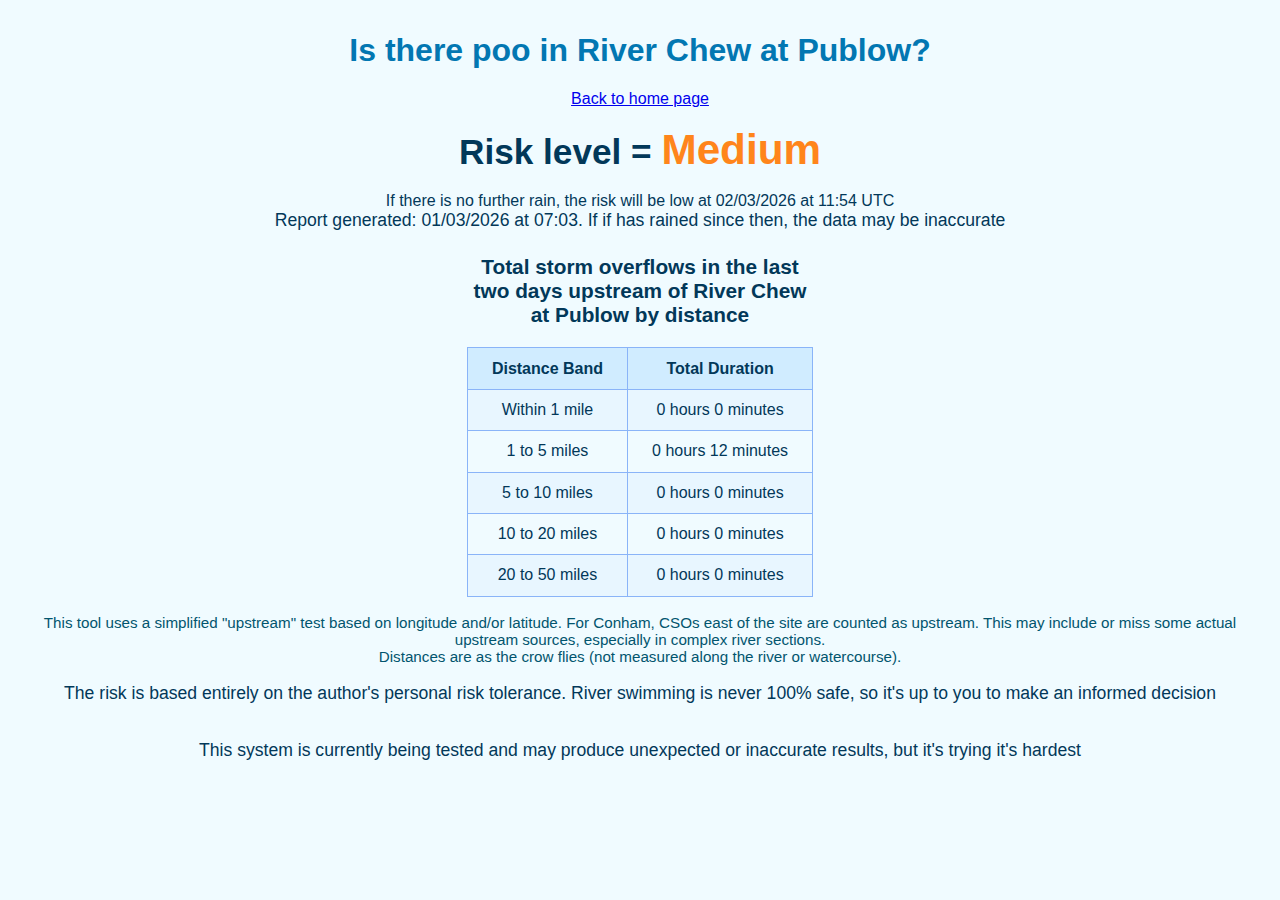
<file: docs/chew.html>
<!DOCTYPE html>
<html>
<head>
    <meta charset="utf-8">
    <title>Is there poo in River Chew at Publow?</title>
    <link rel="stylesheet" href="styles.css">
    <script src="https://cdn.counter.dev/script.js" data-id="99522e23-c138-4047-babb-1e1503dd4a6f" data-utcoffset="1"></script>
</head>
<body class="theme-ocean">
<h1>Is there poo in River Chew at Publow?</h1>
<div><a href="index.html">Back to home page</a></div>

<div class="risk-level-line">
    Risk level = <span class="risk-medium">Medium</span>
</div>
<div class='risk-note'>If there is no further rain, the risk will be low at 02/03/2026 at 11:54 UTC</div>

<div class="generated-time">Report generated: 01/03/2026 at 07:03. If if has rained since then, the data may be inaccurate</div>



<table>
    <caption>Total storm overflows in the last two days upstream of River Chew at Publow by distance</caption>
    <tr>
        <th>Distance Band</th>
        <th>Total Duration</th>
    </tr>
    <tr><td>Within 1 mile</td><td>0 hours 0 minutes</td></tr>
<tr><td>1 to 5 miles</td><td>0 hours 12 minutes</td></tr>
<tr><td>5 to 10 miles</td><td>0 hours 0 minutes</td></tr>
<tr><td>10 to 20 miles</td><td>0 hours 0 minutes</td></tr>
<tr><td>20 to 50 miles</td><td>0 hours 0 minutes</td></tr>

</table>
<div class="rain-warning"></div>
<div class="disclaimer">
    This tool uses a simplified "upstream" test based on longitude and/or latitude. For Conham, CSOs east of the site are counted as upstream. This may include or miss some actual upstream sources, especially in complex river sections.
    <br>Distances are as the crow flies (not measured along the river or watercourse).
</div>
</br>
<div class="generated-time">The risk is based entirely on the author's personal risk tolerance. River swimming is never 100% safe, so it's up to you to make an informed decision </div>
</br>
<div class="generated-time">This system is currently being tested and may produce unexpected or inaccurate results, but it's trying it's hardest</div>
</body>
</html>
</file>
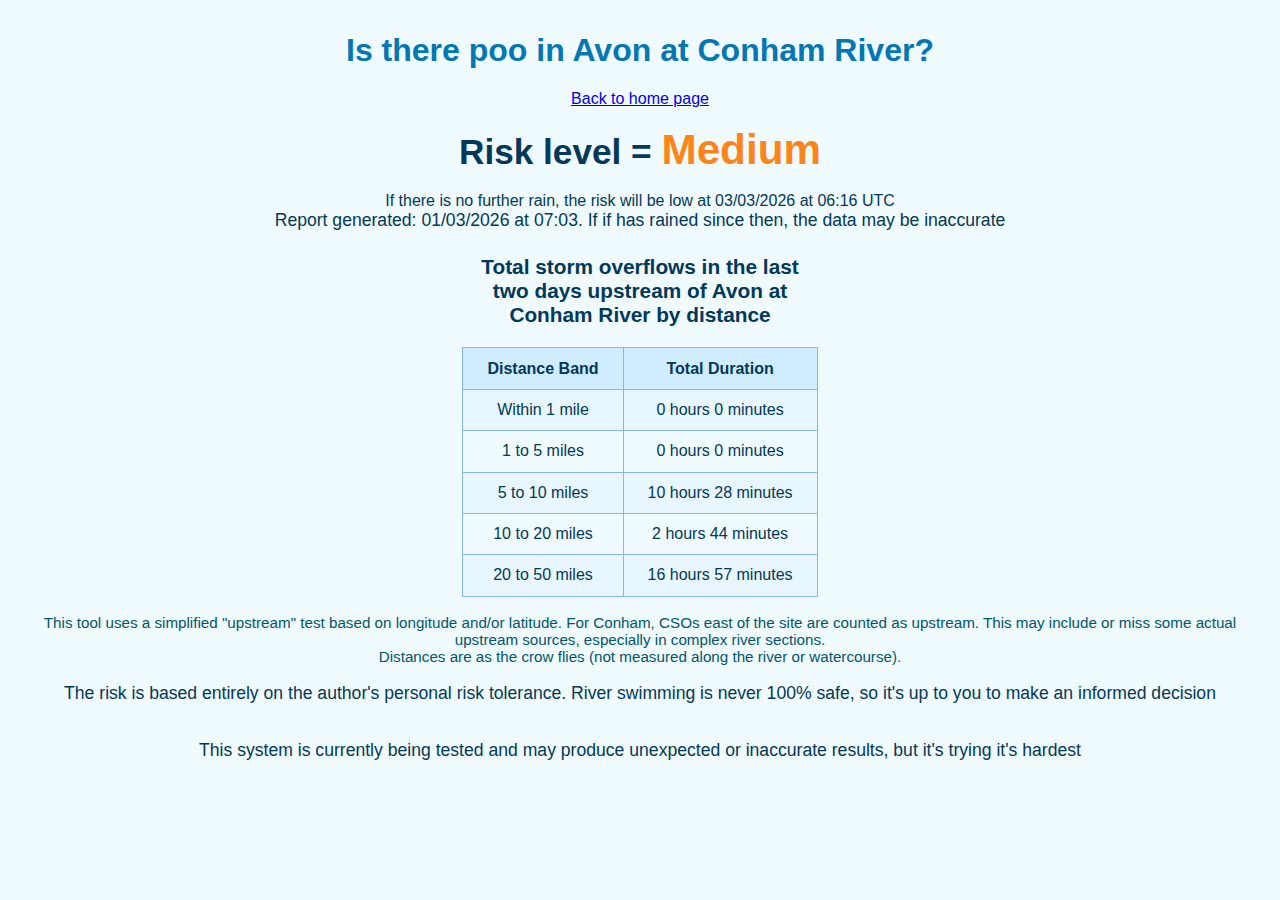
<file: docs/conham.html>
<!DOCTYPE html>
<html>
<head>
    <meta charset="utf-8">
    <title>Is there poo in Avon at Conham River?</title>
    <link rel="stylesheet" href="styles.css">
    <script src="https://cdn.counter.dev/script.js" data-id="99522e23-c138-4047-babb-1e1503dd4a6f" data-utcoffset="1"></script>
</head>
<body class="theme-ocean">
<h1>Is there poo in Avon at Conham River?</h1>
<div><a href="index.html">Back to home page</a></div>

<div class="risk-level-line">
    Risk level = <span class="risk-medium">Medium</span>
</div>
<div class='risk-note'>If there is no further rain, the risk will be low at 03/03/2026 at 06:16 UTC</div>

<div class="generated-time">Report generated: 01/03/2026 at 07:03. If if has rained since then, the data may be inaccurate</div>



<table>
    <caption>Total storm overflows in the last two days upstream of Avon at Conham River by distance</caption>
    <tr>
        <th>Distance Band</th>
        <th>Total Duration</th>
    </tr>
    <tr><td>Within 1 mile</td><td>0 hours 0 minutes</td></tr>
<tr><td>1 to 5 miles</td><td>0 hours 0 minutes</td></tr>
<tr><td>5 to 10 miles</td><td>10 hours 28 minutes</td></tr>
<tr><td>10 to 20 miles</td><td>2 hours 44 minutes</td></tr>
<tr><td>20 to 50 miles</td><td>16 hours 57 minutes</td></tr>

</table>
<div class="rain-warning"></div>
<div class="disclaimer">
    This tool uses a simplified "upstream" test based on longitude and/or latitude. For Conham, CSOs east of the site are counted as upstream. This may include or miss some actual upstream sources, especially in complex river sections.
    <br>Distances are as the crow flies (not measured along the river or watercourse).
</div>
</br>
<div class="generated-time">The risk is based entirely on the author's personal risk tolerance. River swimming is never 100% safe, so it's up to you to make an informed decision </div>
</br>
<div class="generated-time">This system is currently being tested and may produce unexpected or inaccurate results, but it's trying it's hardest</div>
</body>
</html>
</file>
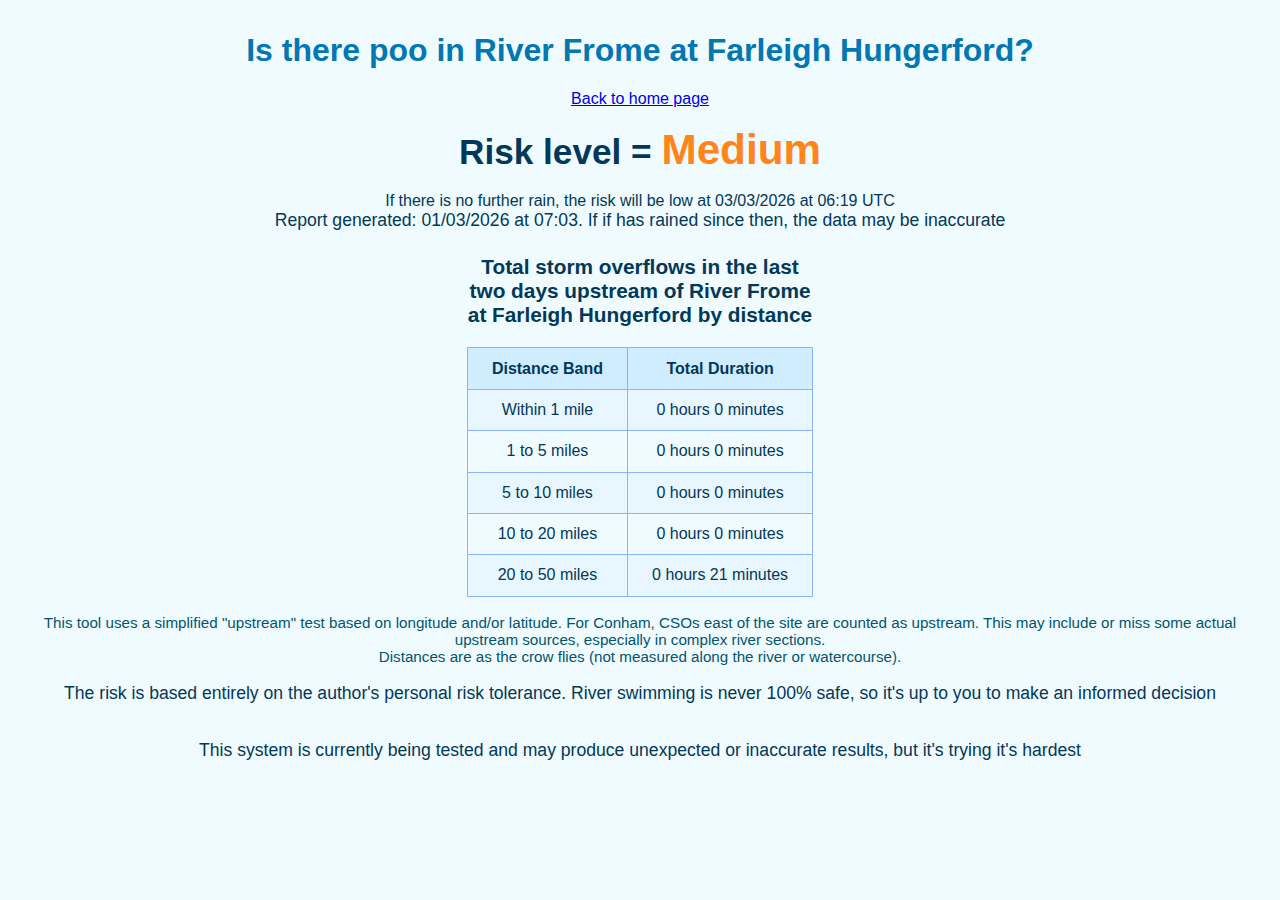
<file: docs/farleigh.html>
<!DOCTYPE html>
<html>
<head>
    <meta charset="utf-8">
    <title>Is there poo in River Frome at Farleigh Hungerford?</title>
    <link rel="stylesheet" href="styles.css">
    <script src="https://cdn.counter.dev/script.js" data-id="99522e23-c138-4047-babb-1e1503dd4a6f" data-utcoffset="1"></script>
</head>
<body class="theme-ocean">
<h1>Is there poo in River Frome at Farleigh Hungerford?</h1>
<div><a href="index.html">Back to home page</a></div>

<div class="risk-level-line">
    Risk level = <span class="risk-medium">Medium</span>
</div>
<div class='risk-note'>If there is no further rain, the risk will be low at 03/03/2026 at 06:19 UTC</div>

<div class="generated-time">Report generated: 01/03/2026 at 07:03. If if has rained since then, the data may be inaccurate</div>



<table>
    <caption>Total storm overflows in the last two days upstream of River Frome at Farleigh Hungerford by distance</caption>
    <tr>
        <th>Distance Band</th>
        <th>Total Duration</th>
    </tr>
    <tr><td>Within 1 mile</td><td>0 hours 0 minutes</td></tr>
<tr><td>1 to 5 miles</td><td>0 hours 0 minutes</td></tr>
<tr><td>5 to 10 miles</td><td>0 hours 0 minutes</td></tr>
<tr><td>10 to 20 miles</td><td>0 hours 0 minutes</td></tr>
<tr><td>20 to 50 miles</td><td>0 hours 21 minutes</td></tr>

</table>
<div class="rain-warning"></div>
<div class="disclaimer">
    This tool uses a simplified "upstream" test based on longitude and/or latitude. For Conham, CSOs east of the site are counted as upstream. This may include or miss some actual upstream sources, especially in complex river sections.
    <br>Distances are as the crow flies (not measured along the river or watercourse).
</div>
</br>
<div class="generated-time">The risk is based entirely on the author's personal risk tolerance. River swimming is never 100% safe, so it's up to you to make an informed decision </div>
</br>
<div class="generated-time">This system is currently being tested and may produce unexpected or inaccurate results, but it's trying it's hardest</div>
</body>
</html>
</file>
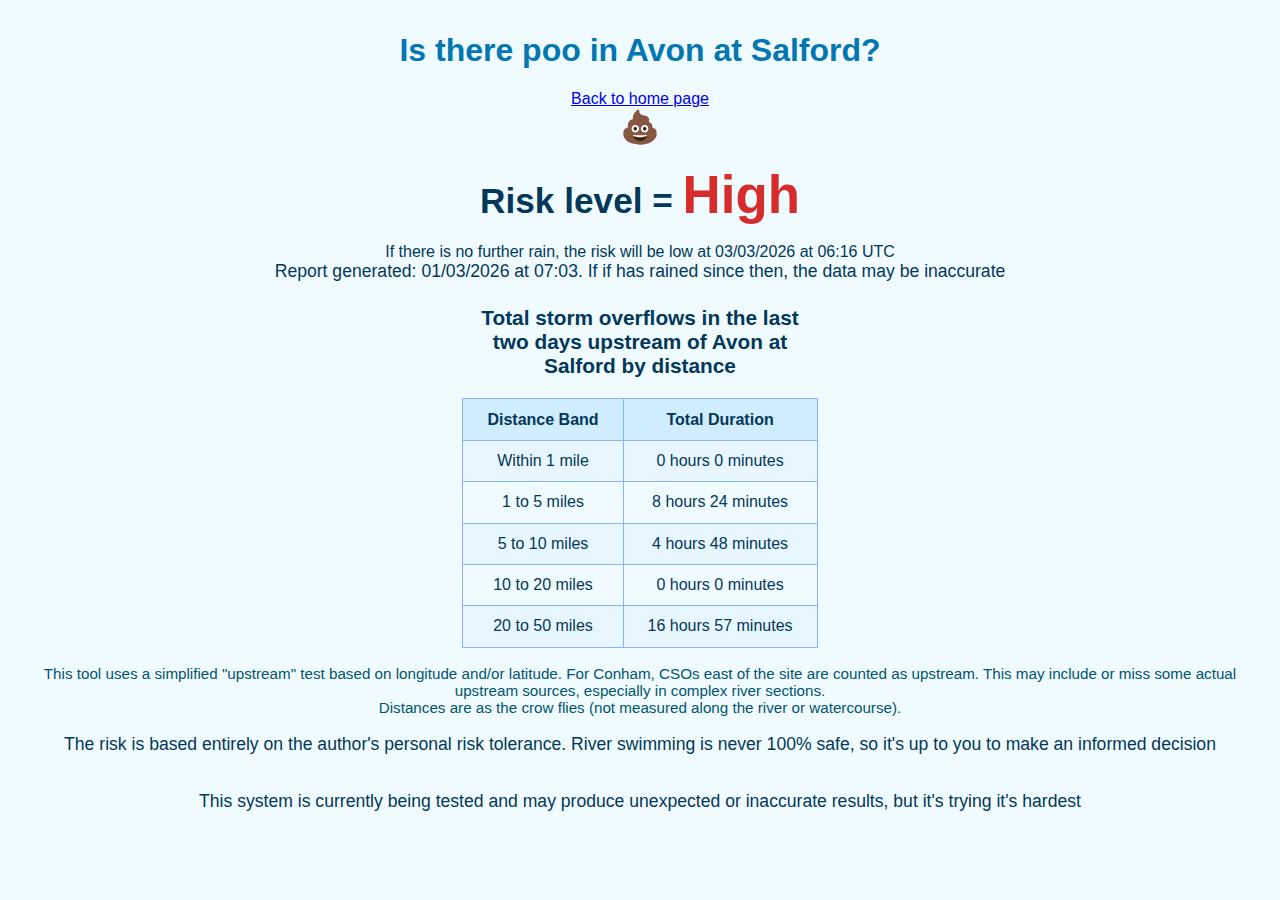
<file: docs/salford.html>
<!DOCTYPE html>
<html>
<head>
    <meta charset="utf-8">
    <title>Is there poo in Avon at Salford?</title>
    <link rel="stylesheet" href="styles.css">
    <script src="https://cdn.counter.dev/script.js" data-id="99522e23-c138-4047-babb-1e1503dd4a6f" data-utcoffset="1"></script>
</head>
<body class="theme-ocean">
<h1>Is there poo in Avon at Salford?</h1>
<div><a href="index.html">Back to home page</a></div>
<span class='poo-emoji'>💩</span>
<div class="risk-level-line">
    Risk level = <span class="risk-high">High</span>
</div>
<div class='risk-note'>If there is no further rain, the risk will be low at 03/03/2026 at 06:16 UTC</div>

<div class="generated-time">Report generated: 01/03/2026 at 07:03. If if has rained since then, the data may be inaccurate</div>



<table>
    <caption>Total storm overflows in the last two days upstream of Avon at Salford by distance</caption>
    <tr>
        <th>Distance Band</th>
        <th>Total Duration</th>
    </tr>
    <tr><td>Within 1 mile</td><td>0 hours 0 minutes</td></tr>
<tr><td>1 to 5 miles</td><td>8 hours 24 minutes</td></tr>
<tr><td>5 to 10 miles</td><td>4 hours 48 minutes</td></tr>
<tr><td>10 to 20 miles</td><td>0 hours 0 minutes</td></tr>
<tr><td>20 to 50 miles</td><td>16 hours 57 minutes</td></tr>

</table>
<div class="rain-warning"></div>
<div class="disclaimer">
    This tool uses a simplified "upstream" test based on longitude and/or latitude. For Conham, CSOs east of the site are counted as upstream. This may include or miss some actual upstream sources, especially in complex river sections.
    <br>Distances are as the crow flies (not measured along the river or watercourse).
</div>
</br>
<div class="generated-time">The risk is based entirely on the author's personal risk tolerance. River swimming is never 100% safe, so it's up to you to make an informed decision </div>
</br>
<div class="generated-time">This system is currently being tested and may produce unexpected or inaccurate results, but it's trying it's hardest</div>
</body>
</html>
</file>
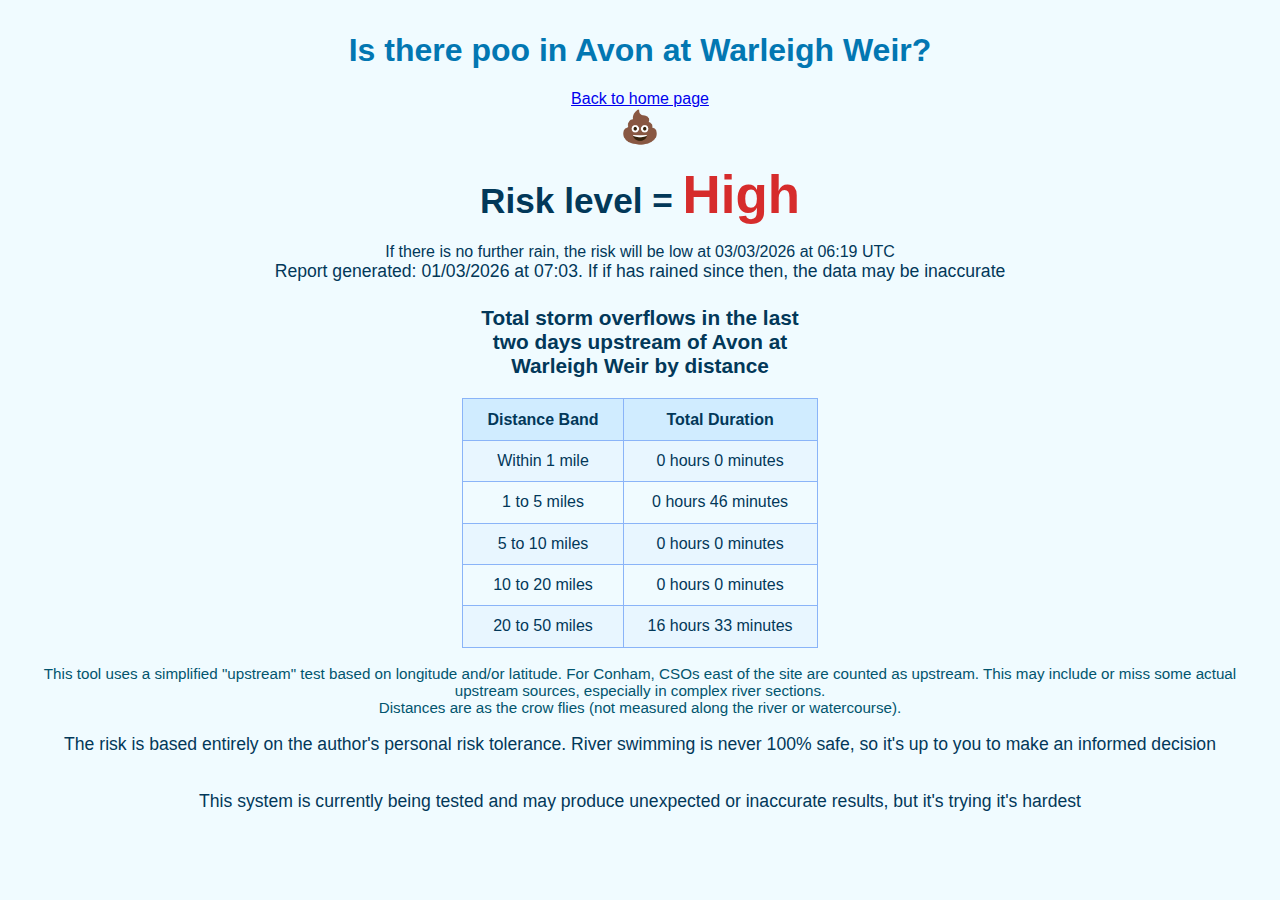
<file: docs/warleigh.html>
<!DOCTYPE html>
<html>
<head>
    <meta charset="utf-8">
    <title>Is there poo in Avon at Warleigh Weir?</title>
    <link rel="stylesheet" href="styles.css">
    <script src="https://cdn.counter.dev/script.js" data-id="99522e23-c138-4047-babb-1e1503dd4a6f" data-utcoffset="1"></script>
</head>
<body class="theme-ocean">
<h1>Is there poo in Avon at Warleigh Weir?</h1>
<div><a href="index.html">Back to home page</a></div>
<span class='poo-emoji'>💩</span>
<div class="risk-level-line">
    Risk level = <span class="risk-high">High</span>
</div>
<div class='risk-note'>If there is no further rain, the risk will be low at 03/03/2026 at 06:19 UTC</div>

<div class="generated-time">Report generated: 01/03/2026 at 07:03. If if has rained since then, the data may be inaccurate</div>



<table>
    <caption>Total storm overflows in the last two days upstream of Avon at Warleigh Weir by distance</caption>
    <tr>
        <th>Distance Band</th>
        <th>Total Duration</th>
    </tr>
    <tr><td>Within 1 mile</td><td>0 hours 0 minutes</td></tr>
<tr><td>1 to 5 miles</td><td>0 hours 46 minutes</td></tr>
<tr><td>5 to 10 miles</td><td>0 hours 0 minutes</td></tr>
<tr><td>10 to 20 miles</td><td>0 hours 0 minutes</td></tr>
<tr><td>20 to 50 miles</td><td>16 hours 33 minutes</td></tr>

</table>
<div class="rain-warning"></div>
<div class="disclaimer">
    This tool uses a simplified "upstream" test based on longitude and/or latitude. For Conham, CSOs east of the site are counted as upstream. This may include or miss some actual upstream sources, especially in complex river sections.
    <br>Distances are as the crow flies (not measured along the river or watercourse).
</div>
</br>
<div class="generated-time">The risk is based entirely on the author's personal risk tolerance. River swimming is never 100% safe, so it's up to you to make an informed decision </div>
</br>
<div class="generated-time">This system is currently being tested and may produce unexpected or inaccurate results, but it's trying it's hardest</div>
</body>
</html>
</file>
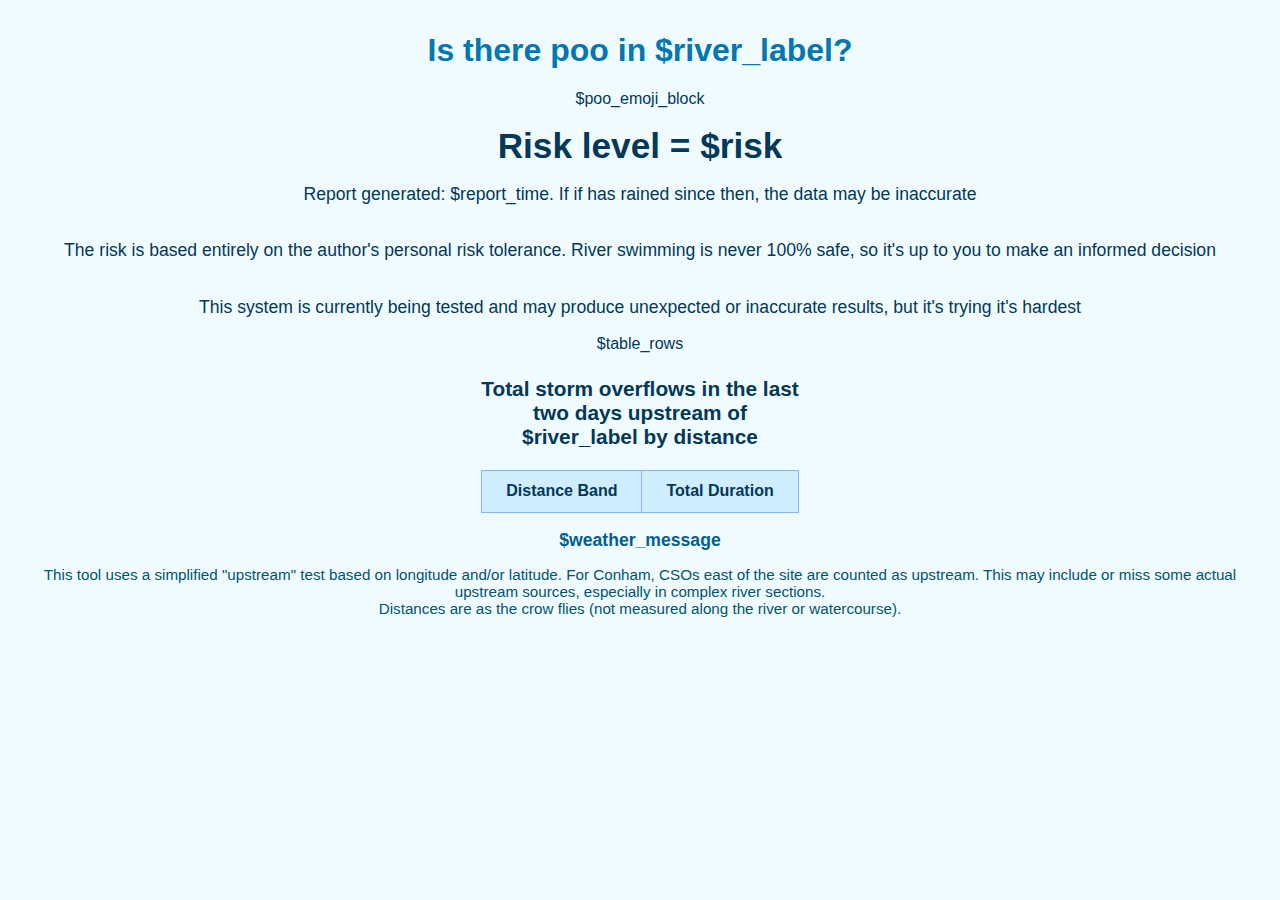
<file: templates/report_template.html>
<!DOCTYPE html>
<html>
<head>
    <meta charset="utf-8">
    <title>Is there poo in $river_label?</title>
    <link rel="stylesheet" href="styles.css">
    <script src="https://cdn.counter.dev/script.js" data-id="99522e23-c138-4047-babb-1e1503dd4a6f" data-utcoffset="1"></script>
</head>
<body class="theme-ocean">
<h1>Is there poo in $river_label?</h1>
$poo_emoji_block
<div class="risk-level-line">
    Risk level = <span class="risk-$risk_lower">$risk</span>
</div>

<div class="generated-time">Report generated: $report_time. If if has rained since then, the data may be inaccurate</div>
</br>
<div class="generated-time">The risk is based entirely on the author's personal risk tolerance. River swimming is never 100% safe, so it's up to you to make an informed decision </div>
</br>
<div class="generated-time">This system is currently being tested and may produce unexpected or inaccurate results, but it's trying it's hardest</div>



<table>
    <caption>Total storm overflows in the last two days upstream of $river_label by distance</caption>
    <tr>
        <th>Distance Band</th>
        <th>Total Duration</th>
    </tr>
    $table_rows
</table>
<div class="rain-warning">$weather_message</div>
<div class="disclaimer">
    This tool uses a simplified "upstream" test based on longitude and/or latitude. For Conham, CSOs east of the site are counted as upstream. This may include or miss some actual upstream sources, especially in complex river sections.
    <br>Distances are as the crow flies (not measured along the river or watercourse).
</div>
</body>
</html>
</file>
<file: docs/styles.css>
/* Base styling shared across themes */
body {
    font-family: Arial, sans-serif;
    margin: 2em;
    text-align: center;
    background-color: var(--bg);
    color: var(--text);
}

h1 {
    color: var(--heading);
    text-align: center;
}

table {
    border-collapse: collapse;
    margin: 1.5em auto 0 auto;
    text-align: center;
}

th, td {
    border: 1px solid var(--border);
    padding: 0.7em 1.5em;
    text-align: center;
}

th {
    background: var(--header-bg);
}

tr:nth-child(even) {
    background: var(--row-even);
}

caption {
    font-size: 1.3em;
    font-weight: bold;
    margin-bottom: 1em;
}

.risk-high {
    color: var(--risk-high);
    font-weight: bold;
    font-size: 1.5em;
}

.risk-medium {
    color: var(--risk-medium);
    font-weight: bold;
    font-size: 1.2em;
}

.risk-low {
    color: var(--risk-low);
    font-weight: bold;
    font-size: 1.2em;
}

.poo-emoji {
    font-size: 2em;
    vertical-align: middle;
}

.disclaimer {
    font-size: 0.95em;
    color: var(--text-secondary);
    margin-top: 1em;
    text-align: center;
}

.risk-level-line {
    margin-top: 0.5em;
    margin-bottom: 0.5em;
    font-size: 2.2em;
    font-weight: bold;
}

.generated-time {
    font-size: 1.1em;
    color: var(--text);
    margin-bottom: 1em;
    margin-top: 0;
    text-align: center;
}

.rain-warning {
    font-size: 1.1em;
    color: var(--rain);
    font-weight: bold;
    margin-top: 1em;
    text-align: center;
}

/* Light theme (default) */
.theme-light {
    --bg: #ffffff;
    --text: #000000;
    --text-secondary: #444444;
    --header-bg: #e3f1fa;
    --row-even: #f9f9f9;
    --border: #aaaaaa;
    --heading: #006699;
    --risk-high: red;
    --risk-medium: orange;
    --risk-low: green;
    --rain: #2255aa;
}

/* Dark theme */
.theme-dark {
    --bg: #111111;
    --text: #eeeeee;
    --text-secondary: #cccccc;
    --header-bg: #333333;
    --row-even: #222222;
    --border: #555555;
    --heading: #66bbee;
    --risk-high: #ff7777;
    --risk-medium: #ffbb44;
    --risk-low: #88ee88;
    --rain: #7aa9ff;
}

/* Ocean theme */
.theme-ocean {
    --bg: #f0fbff;
    --text: #023859;
    --text-secondary: #02556e;
    --header-bg: #d0ecff;
    --row-even: #e8f6ff;
    --border: #8ab4f8;
    --heading: #0277b2;
    --risk-high: #d62c2c;
    --risk-medium: #ff851b;
    --risk-low: #1f8a70;
    --rain: #025e8f;
}
</file>
<file: templates/styles.css>
/* Base styling shared across themes */
body {
    font-family: Arial, sans-serif;
    margin: 2em;
    text-align: center;
    background-color: var(--bg);
    color: var(--text);
}

h1 {
    color: var(--heading);
    text-align: center;
}

table {
    border-collapse: collapse;
    margin: 1.5em auto 0 auto;
    text-align: center;
}

th, td {
    border: 1px solid var(--border);
    padding: 0.7em 1.5em;
    text-align: center;
}

th {
    background: var(--header-bg);
}

tr:nth-child(even) {
    background: var(--row-even);
}

caption {
    font-size: 1.3em;
    font-weight: bold;
    margin-bottom: 1em;
}

.risk-high {
    color: var(--risk-high);
    font-weight: bold;
    font-size: 1.5em;
}

.risk-medium {
    color: var(--risk-medium);
    font-weight: bold;
    font-size: 1.2em;
}

.risk-low {
    color: var(--risk-low);
    font-weight: bold;
    font-size: 1.2em;
}

.poo-emoji {
    font-size: 2em;
    vertical-align: middle;
}

.disclaimer {
    font-size: 0.95em;
    color: var(--text-secondary);
    margin-top: 1em;
    text-align: center;
}

.risk-level-line {
    margin-top: 0.5em;
    margin-bottom: 0.5em;
    font-size: 2.2em;
    font-weight: bold;
}

.generated-time {
    font-size: 1.1em;
    color: var(--text);
    margin-bottom: 1em;
    margin-top: 0;
    text-align: center;
}

.rain-warning {
    font-size: 1.1em;
    color: var(--rain);
    font-weight: bold;
    margin-top: 1em;
    text-align: center;
}

/* Light theme (default) */
.theme-light {
    --bg: #ffffff;
    --text: #000000;
    --text-secondary: #444444;
    --header-bg: #e3f1fa;
    --row-even: #f9f9f9;
    --border: #aaaaaa;
    --heading: #006699;
    --risk-high: red;
    --risk-medium: orange;
    --risk-low: green;
    --rain: #2255aa;
}

/* Dark theme */
.theme-dark {
    --bg: #111111;
    --text: #eeeeee;
    --text-secondary: #cccccc;
    --header-bg: #333333;
    --row-even: #222222;
    --border: #555555;
    --heading: #66bbee;
    --risk-high: #ff7777;
    --risk-medium: #ffbb44;
    --risk-low: #88ee88;
    --rain: #7aa9ff;
}

/* Ocean theme */
.theme-ocean {
    --bg: #f0fbff;
    --text: #023859;
    --text-secondary: #02556e;
    --header-bg: #d0ecff;
    --row-even: #e8f6ff;
    --border: #8ab4f8;
    --heading: #0277b2;
    --risk-high: #d62c2c;
    --risk-medium: #ff851b;
    --risk-low: #1f8a70;
    --rain: #025e8f;
}
</file>
